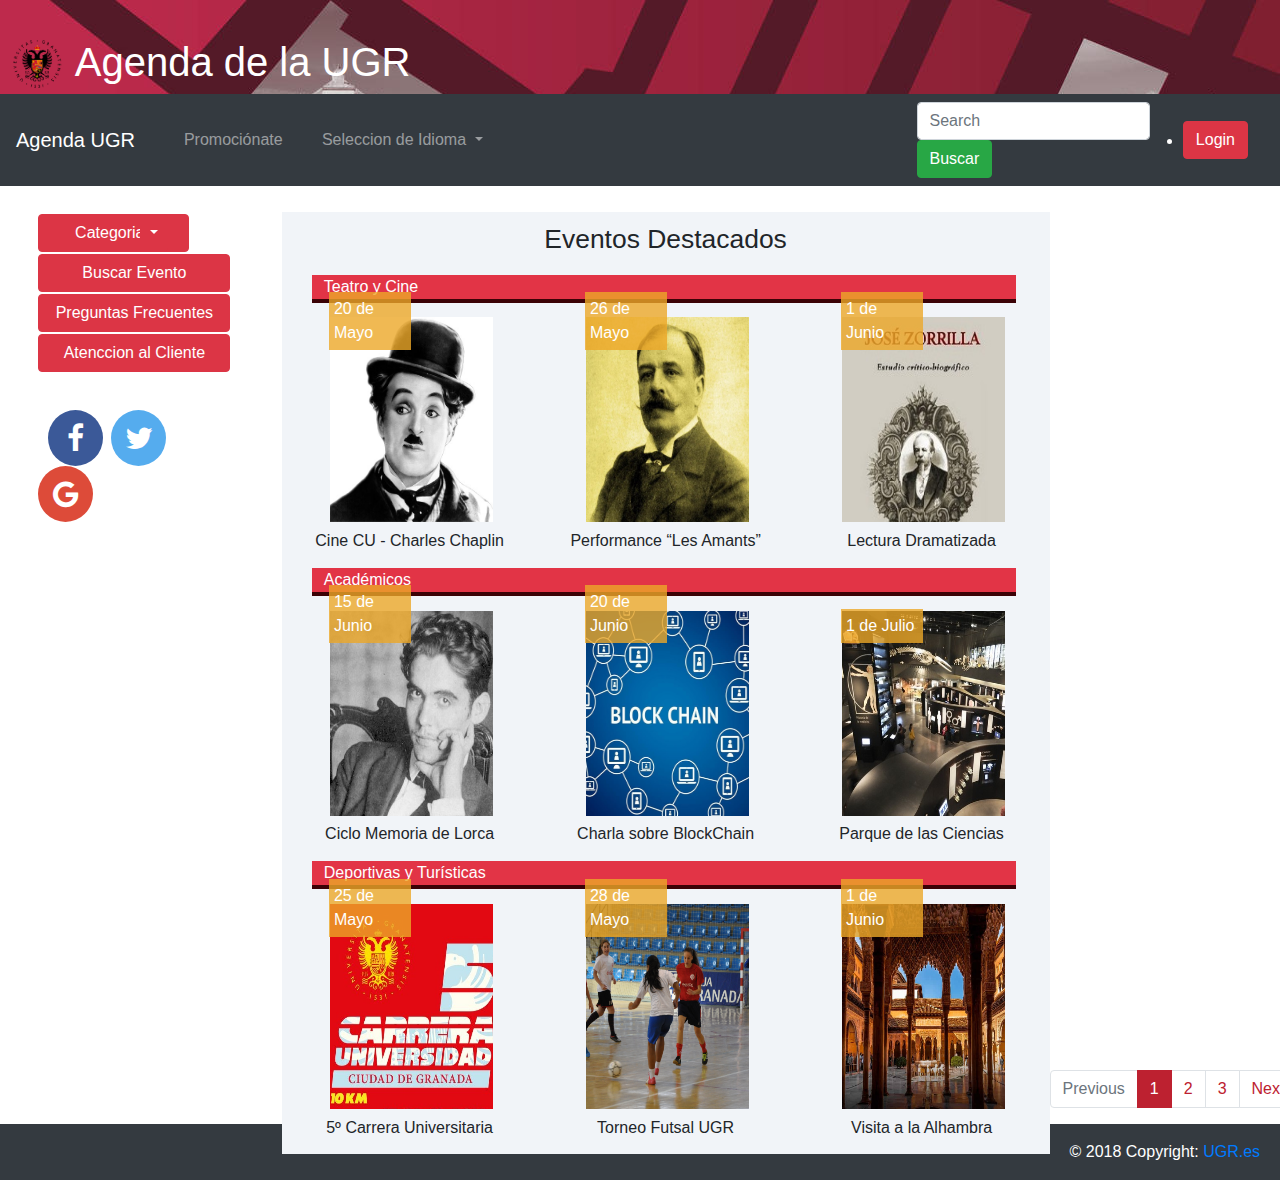
<file: Index.html>
<!doctype html>
<html lang="en">
  <head>
    <!-- Required meta tags -->
    <meta charset="utf-8">
    <meta name="viewport" content="width=device-width, initial-scale=1, shrink-to-fit=no">

	<!-- Bootstrap CSS -->
		<link rel="stylesheet" href="https://cdnjs.cloudflare.com/ajax/libs/font-awesome/4.7.0/css/font-awesome.min.css">
		<link rel="stylesheet" href="css/bootstrap.css">
			<title>AgendaUGR</title>
		</head>
		<body>

		<header>
				<link rel="shortcut icon" href="/sites/default/files/favicon.ico" type="image/vnd.microsoft.icon">
				<img id="logo" src="./img/ugr.png" class="float-left">
				<h1>Agenda de la UGR</h1>
				<nav class="navbar navbar-expand-sm bg-dark navbar-dark">
					<!-- Brand -->
					<a class="navbar-brand" href="Index.html">Agenda UGR</a>

						<!-- Links -->
						<ul class="navbar-nav boton1">
							<li class="nav-item">
								<a class="nav-link" href="Promocionate.html">Promociónate</a>
							</li>

							<!-- Dropdown -->
							<li class="nav-item dropdown boton2">
								<a class="nav-link dropdown-toggle" href="#" id="navbardrop" data-toggle="dropdown">
									Seleccion de Idioma
								</a>
								<div class="dropdown-menu">
									<a class="dropdown-item" href="#">Español</a>
									<a class="dropdown-item" href="#">English</a>
									<a class="dropdown-item" href="#">Deutch</a>
								</div>
							</li>
						</ul>
						<form class="form-inline boton3" action="/action_page.php">
							<input class="form-control mr-sm-2" type="text" placeholder="Search">
							<button class="btn btn-success" type="submit">Buscar</button>
						</form>
						<li class="nav-item boton4">
							<a class="navbar-brand" href="Login.html">
								<button type="button" class="btn btn-danger">Login</button>
							</a>
						</li>
				</nav>
		</header>

		<!--Aside Menú Lateral-->
		<div class="menucentral">
			<aside class="menulateral">
				<ul class="nav flex-column">
						<li class="nav-item elemento">
							<div class="btn-group">
									<a href="Categorias.html">
										<Button type="button" class="btn btn-danger botonmenu1">Categorias</button>
									</a>
									<button type="button" class="btn btn-danger botonmenu2 dropdown-toggle dropdown-toggle-split" data-toggle="dropdown">
									</button>
									<div class="dropdown-menu">
										<a class="dropdown-item" href="#">Teatro y Cine</a>
										<a class="dropdown-item" href="#">Conciertos</a>
										<a class="dropdown-item" href="#">Académicos</a>
										<a class="dropdown-item" href="#">Turismo</a>
										<a class="dropdown-item" href="#">Deportes</a>
									</div>
							</div>
						</li>
						<li class="nav-item elemento">
								<a href="BuscarEvento.html">
									<button type="button" class="btn btn-danger btn-block">Buscar Evento</button>
								</a>
						</li>
						<li class="nav-item elemento">
								<a href="PreguntasFrecuentes.html">
								<button type="button" class="btn btn-danger btn-block">Preguntas Frecuentes</button>
								</a>
						</li>
						<li class="nav-item elemento">
								<a href="AtencionCliente.html">
								<button type="button" class="btn btn-danger btn-block">Atenccion al Cliente</button>
								</a>
						</li>
				</ul>

        <div class="botonessociales">
						<a href="https://facebook.com/" class="fa fa-facebook"></a>
						<a href="https://twitter.com/" class="fa fa-twitter"></a>
						<a href="https://google.com/" class="fa fa-google"></a>
				</div>

			</aside>

			<!--Menu Central donde se mostrarán los eventos-->
			<div class="menueventos">
				<div id="titulo">Eventos Destacados</div>
				<div class="container-fluid grideventos">
						<div class="row filagrid">
							<div class="fecha col-sm-11" >Teatro y Cine</div>
						</div>
						<div class="row filagrid">
							<div class="col-sm-4">
								<div class="evento">
									<a href="Evento1.html">
										<img src="./img/evento1.jpg" class="imagen" alt="Imagen no disponible"></a>
										<div class="resaltado">20 de Mayo</div>
										<div class="container titulo2">Cine CU - Charles Chaplin</div>
								</div>
							</div>
							<div class="col-sm-4">
								<div class="evento">
									<img src="./img/evento2.jpg" class="imagen" alt="Imagen no disponible">
									<div class="resaltado">26 de Mayo</div>
									<div class="container titulo2">Performance “Les Amants”</div>
								</div>
							</div>
							<div class="col-sm-4">
								<div class="evento">
									<img src="./img/evento3.jpg" class="imagen" alt="Imagen no disponible">
									<div class="resaltado">1 de Junio</div>
									<div class="container titulo2">Lectura Dramatizada</div>
								</div>
							</div>
						</div>
						<div class="row filagrid">
								<div class="fecha col-sm-11" >Académicos</div>
							</div>
							<div class="row filagrid">
									<div class="col-sm-4">
										<div class="evento">
											<img src="./img/evento4.jpg" class="imagen" alt="Imagen no disponible">
											<div class="resaltado">15 de Junio</div>
											<div class="container titulo2">Ciclo Memoria de Lorca</div>
										</div>
									</div>
									<div class="col-sm-4">
										<div class="evento">
											<div>
											<img src="./img/evento5.jpg" class="imagen" alt="Imagen no disponible">
											<div class="resaltado">20 de Junio</div>
											</div>
											<div class="container titulo2">Charla sobre BlockChain</div>
										</div>
									</div>
									<div class="col-sm-4">
										<div class="evento">
											<div>
											<img src="./img/evento6.jpg" class="imagen" alt="Imagen no disponible">
											<div class="resaltado">1 de Julio</div>
											</div>
											<div class="container titulo2">Parque de las Ciencias</div>
										</div>
									</div>
								</div>
							<div class="row filagrid">
									<div class="fecha col-sm-11" >Deportivas y Turísticas</div>
							</div>
							<div class="row filagrid">
									<div class="col-sm-4">
										<div class="evento">
											<div>
											<img src="./img/evento7.jpg" class="imagen" alt="Imagen no disponible">
											<div class="resaltado">25 de Mayo</div>
											</div>
											<div class="container titulo2">5º Carrera Universitaria</div>
										</div>
									</div>
									<div class="col-sm-4">
										<div class="evento">
											<div>
											<img src="./img/evento8.jpg" class="imagen" alt="Imagen no disponible">
											<div class="resaltado">28 de Mayo</div>
											</div>
											<div class="container titulo2">Torneo Futsal UGR</div>
										</div>
									</div>
									<div class="col-sm-4">
										<div class="evento">
											<img src="./img/evento9.jpg" class="imagen" alt="Imagen no disponible">
											<div class="resaltado">1 de Junio</div>
											<div class="container titulo2">Visita a la Alhambra</div>
										</div>
									</div>
								</div>
				</div>

			</div>
		</div>
		<div class="elementosinferiores">
			<ul class="pagination">
				<li class="page-item disabled"><a class="page-link" href="#">Previous</a></li>
				<li class="page-item active"><a class="page-link" href="#">1</a></li>
				<li class="page-item"><a class="page-link" href="#">2</a></li>
				<li class="page-item"><a class="page-link" href="#">3</a></li>
				<li class="page-item"><a class="page-link" href="#">Next</a></li>
			</ul>
		</div>

		<footer>
			<div class="footer-copyright text-center py-3">© 2018 Copyright:
				<a href="https://www.ugr.es"> UGR.es</a>
			</div>
		</footer>

    <!-- Optional JavaScript -->
    <!-- jQuery first, then Popper.js, then Bootstrap JS -->
    <script src="https://code.jquery.com/jquery-3.3.1.slim.min.js" integrity="sha384-q8i/X+965DzO0rT7abK41JStQIAqVgRVzpbzo5smXKp4YfRvH+8abtTE1Pi6jizo" crossorigin="anonymous"></script>
    <script src="https://cdnjs.cloudflare.com/ajax/libs/popper.js/1.14.7/umd/popper.min.js" integrity="sha384-UO2eT0CpHqdSJQ6hJty5KVphtPhzWj9WO1clHTMGa3JDZwrnQq4sF86dIHNDz0W1" crossorigin="anonymous"></script>
    <script src="https://stackpath.bootstrapcdn.com/bootstrap/4.3.1/js/bootstrap.min.js" integrity="sha384-JjSmVgyd0p3pXB1rRibZUAYoIIy6OrQ6VrjIEaFf/nJGzIxFDsf4x0xIM+B07jRM" crossorigin="anonymous"></script>
  </body>
</html>
</file>
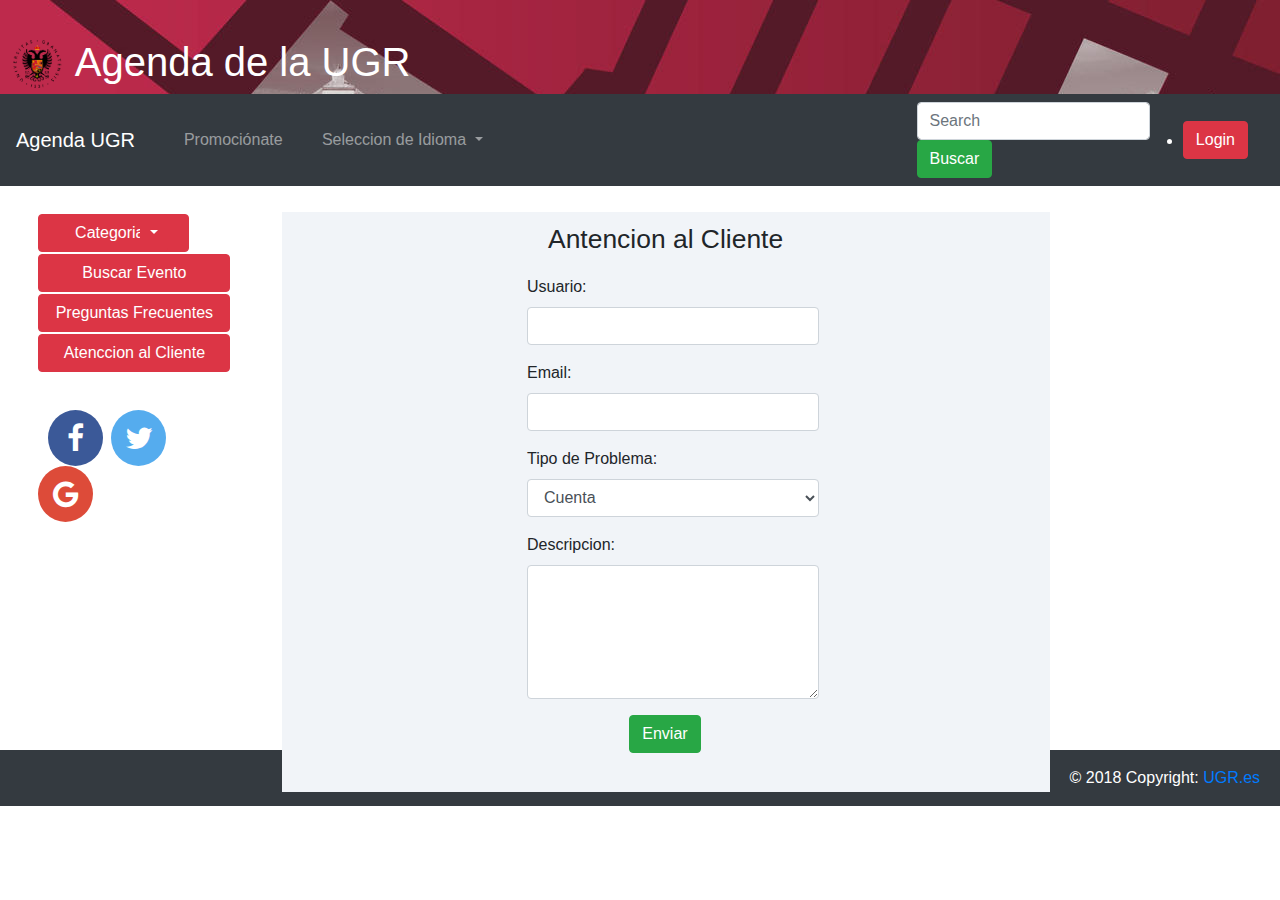
<file: AtencionCliente.html>
<!doctype html>
<html lang="en">
  <head>
    <!-- Required meta tags -->
    <meta charset="utf-8">
    <meta name="viewport" content="width=device-width, initial-scale=1, shrink-to-fit=no">

	<!-- Bootstrap CSS -->
		<link rel="stylesheet" href="https://cdnjs.cloudflare.com/ajax/libs/font-awesome/4.7.0/css/font-awesome.min.css">
		<link rel="stylesheet" href="css/bootstrap.css">
			<title>AgendaUGR</title>
		</head>
		<body>

		<header>
				<link rel="shortcut icon" href="/sites/default/files/favicon.ico" type="image/vnd.microsoft.icon">
				<img id="logo" src="./img/ugr.png" class="float-left">
				<h1>Agenda de la UGR</h1>
				<nav class="navbar navbar-expand-sm bg-dark navbar-dark">
					<!-- Brand -->
					<a class="navbar-brand" href="Index.html">Agenda UGR</a>

						<!-- Links -->
						<ul class="navbar-nav boton1">
							<li class="nav-item">
								<a class="nav-link" href="Promocionate.html">Promociónate</a>
							</li>

							<!-- Dropdown -->
							<li class="nav-item dropdown boton2">
								<a class="nav-link dropdown-toggle" href="#" id="navbardrop" data-toggle="dropdown">
									Seleccion de Idioma
								</a>
								<div class="dropdown-menu">
									<a class="dropdown-item" href="#">Español</a>
									<a class="dropdown-item" href="#">English</a>
									<a class="dropdown-item" href="#">Deutch</a>
								</div>
							</li>
						</ul>
						<form class="form-inline boton3" action="/action_page.php">
							<input class="form-control mr-sm-2" type="text" placeholder="Search">
							<button class="btn btn-success" type="submit">Buscar</button>
						</form>
						<li class="nav-item boton4">
							<a class="navbar-brand" href="Login.html">
								<button type="button" class="btn btn-danger">Login</button>
							</a>
						</li>
				</nav>
		</header>

		<!--Aside Menú Lateral-->
		<div class="menucentral">
			<aside class="menulateral">
				<ul class="nav flex-column">
						<li class="nav-item elemento">
							<div class="btn-group">
								<a href="Categorias.html">
									<Button type="button" class="btn btn-danger botonmenu1">Categorias</button>
								</a>
								<button type="button" class="btn btn-danger botonmenu2 dropdown-toggle dropdown-toggle-split" data-toggle="dropdown">
								</button>
								<div class="dropdown-menu">
									<a class="dropdown-item" href="#">Teatro y Cine</a>
									<a class="dropdown-item" href="#">Conciertos</a>
									<a class="dropdown-item" href="#">Académicos</a>
									<a class="dropdown-item" href="#">Turismo</a>
									<a class="dropdown-item" href="#">Deportes</a>
								</div>
							</div>
						</li>
						<li class="nav-item elemento">
								<a href="BuscarEvento.html">
										<button type="button" class="btn btn-danger btn-block">Buscar Evento</button>
								</a>
						</li>
						<li class="nav-item elemento">
								<a href="PreguntasFrecuentes.html">
								<button type="button" class="btn btn-danger btn-block">Preguntas Frecuentes</button>
								</a>
						</li>
						<li class="nav-item elemento">
								<a href="AtencionCliente.html">
								<button type="button" class="btn btn-danger btn-block">Atenccion al Cliente</button>
								</a>
						</li>
				</ul>

				<div class="botonessociales">
						<a href="https://facebook.com/" class="fa fa-facebook"></a>
						<a href="https://twitter.com/" class="fa fa-twitter"></a>
						<a href="https://google.com/" class="fa fa-google"></a>
				</div>

			</aside>

			<!--Menu Central donde se mostrarán los eventos-->
			<div class="menueventos">
				<div id="titulo">Antencion al Cliente</div>
				<div class="row buscarevento">
						<div class="col-sm-7">
								<div class="form-group">
										<label for="usr">Usuario:</label>
										<input type="text" class="form-control" id="usr">
								</div>
								<div class="form-group">
										<label for="usr">Email:</label>
										<input type="text" class="form-control" id="usr">
								</div>
								<div class="form-group">
										<label for="sel1">Tipo de Problema:</label>
										<select class="form-control" id="sel1">
												<option>Cuenta</option>
												<option>Reserva Eventos</option>
												<option>Consulta</option>
												<option>Otro</option>
										</select>
								</div>
								<div class="form-group">
										<label for="comment">Descripcion:</label>
										<textarea class="form-control" rows="5" id="comment"></textarea>
									</div>
								<div class="form-group buscar">
										<button type="button" class="btn btn-success">Enviar</button>
								</div>
						</div>
					</div>
			</div>
		</div>

		<footer class="footer2">
			<div class="footer-copyright text-center py-3">© 2018 Copyright:
				<a href="https://www.ugr.es"> UGR.es</a>
			</div>
		</footer>

    <!-- Optional JavaScript -->
    <!-- jQuery first, then Popper.js, then Bootstrap JS -->
    <script src="https://code.jquery.com/jquery-3.3.1.slim.min.js" integrity="sha384-q8i/X+965DzO0rT7abK41JStQIAqVgRVzpbzo5smXKp4YfRvH+8abtTE1Pi6jizo" crossorigin="anonymous"></script>
    <script src="https://cdnjs.cloudflare.com/ajax/libs/popper.js/1.14.7/umd/popper.min.js" integrity="sha384-UO2eT0CpHqdSJQ6hJty5KVphtPhzWj9WO1clHTMGa3JDZwrnQq4sF86dIHNDz0W1" crossorigin="anonymous"></script>
    <script src="https://stackpath.bootstrapcdn.com/bootstrap/4.3.1/js/bootstrap.min.js" integrity="sha384-JjSmVgyd0p3pXB1rRibZUAYoIIy6OrQ6VrjIEaFf/nJGzIxFDsf4x0xIM+B07jRM" crossorigin="anonymous"></script>
  </body>
</html>
</file>
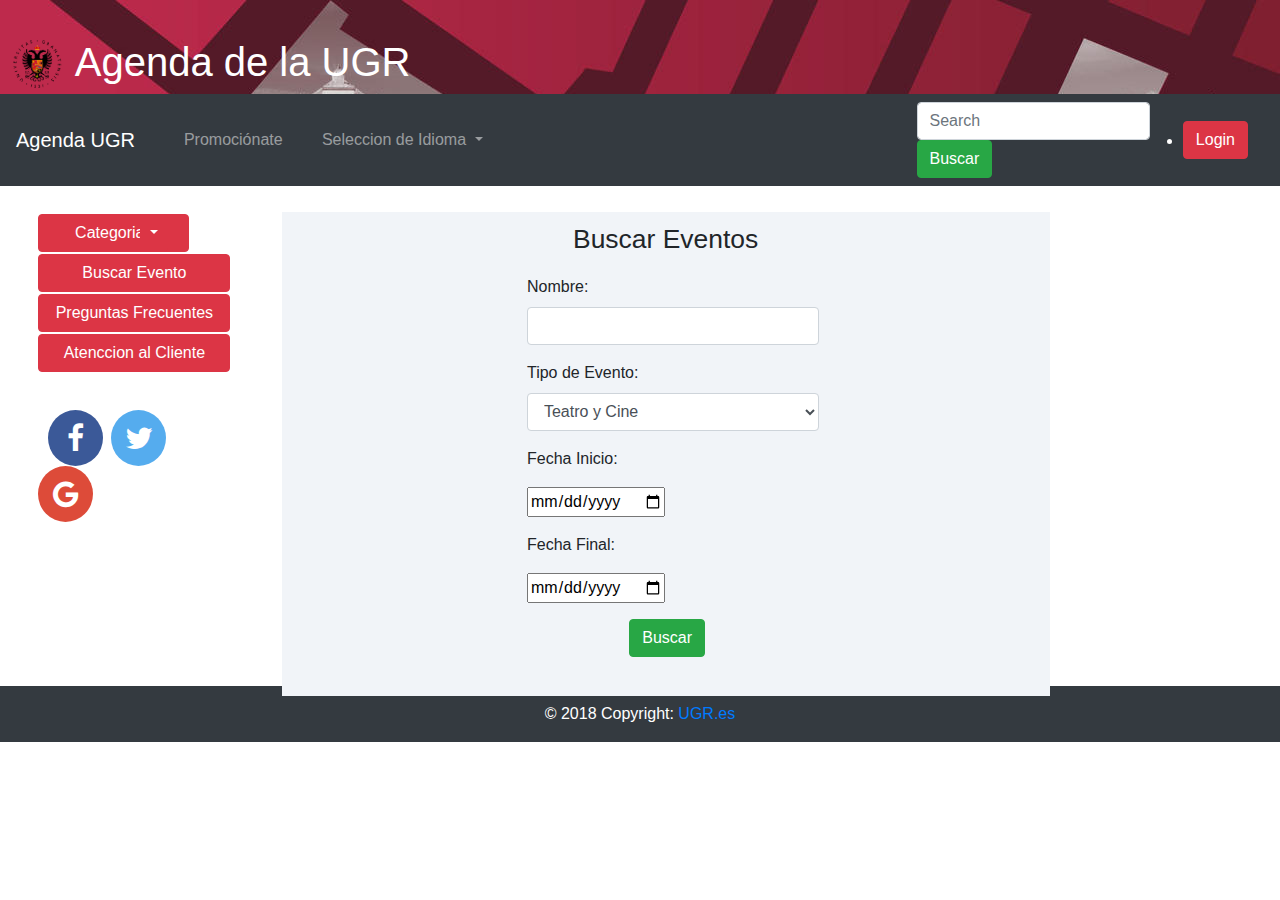
<file: BuscarEvento.html>
<!doctype html>
<html lang="en">
  <head>
    <!-- Required meta tags -->
    <meta charset="utf-8">
    <meta name="viewport" content="width=device-width, initial-scale=1, shrink-to-fit=no">

	<!-- Bootstrap CSS -->
		<link rel="stylesheet" href="https://cdnjs.cloudflare.com/ajax/libs/font-awesome/4.7.0/css/font-awesome.min.css">
		<link rel="stylesheet" href="css/bootstrap.css">
			<title>AgendaUGR</title>
		</head>
		<body>

		<header>
				<link rel="shortcut icon" href="/sites/default/files/favicon.ico" type="image/vnd.microsoft.icon">
				<img id="logo" src="./img/ugr.png" class="float-left">
				<h1>Agenda de la UGR</h1>
				<nav class="navbar navbar-expand-sm bg-dark navbar-dark">
					<!-- Brand -->
					<a class="navbar-brand" href="Index.html">Agenda UGR</a>

						<!-- Links -->
						<ul class="navbar-nav boton1">
							<li class="nav-item">
								<a class="nav-link" href="Promocionate.html">Promociónate</a>
							</li>

							<!-- Dropdown -->
							<li class="nav-item dropdown boton2">
								<a class="nav-link dropdown-toggle" href="#" id="navbardrop" data-toggle="dropdown">
									Seleccion de Idioma
								</a>
								<div class="dropdown-menu">
									<a class="dropdown-item" href="#">Español</a>
									<a class="dropdown-item" href="#">English</a>
									<a class="dropdown-item" href="#">Deutch</a>
								</div>
							</li>
						</ul>
						<form class="form-inline boton3" action="/action_page.php">
							<input class="form-control mr-sm-2" type="text" placeholder="Search">
							<button class="btn btn-success" type="submit">Buscar</button>
						</form>
						<li class="nav-item boton4">
							<a class="navbar-brand" href="Login.html">
								<button type="button" class="btn btn-danger">Login</button>
							</a>
						</li>
				</nav>
		</header>

		<!--Aside Menú Lateral-->
		<div class="menucentral">
			<aside class="menulateral">
				<ul class="nav flex-column">
						<li class="nav-item elemento">
							<div class="btn-group">
								<a href="Categorias.html">
									<Button type="button" class="btn btn-danger botonmenu1">Categorias</button>
								</a>
								<button type="button" class="btn btn-danger botonmenu2 dropdown-toggle dropdown-toggle-split" data-toggle="dropdown">
								</button>
								<div class="dropdown-menu">
									<a class="dropdown-item" href="#">Teatro y Cine</a>
									<a class="dropdown-item" href="#">Conciertos</a>
									<a class="dropdown-item" href="#">Académicos</a>
									<a class="dropdown-item" href="#">Turismo</a>
									<a class="dropdown-item" href="#">Deportes</a>
								</div>
							</div>
						</li>
						<li class="nav-item elemento">
								<a href="BuscarEvento.html">
										<button type="button" class="btn btn-danger btn-block">Buscar Evento</button>
								</a>
						</li>
						<li class="nav-item elemento">
								<a href="PreguntasFrecuentes.html">
								<button type="button" class="btn btn-danger btn-block">Preguntas Frecuentes</button>
								</a>
						</li>
						<li class="nav-item elemento">
								<a href="AtencionCliente.html">
								<button type="button" class="btn btn-danger btn-block">Atenccion al Cliente</button>
								</a>
						</li>
				</ul>

        <div class="botonessociales">
						<a href="https://facebook.com/" class="fa fa-facebook"></a>
						<a href="https://twitter.com/" class="fa fa-twitter"></a>
						<a href="https://google.com/" class="fa fa-google"></a>
				</div>

			</aside>

			<!--Menu Central donde se mostrarán los eventos-->
			<div class="menueventos">
				<div id="titulo">Buscar Eventos</div>
				<div class="row buscarevento">
						<div class="col-sm-7">
								<div class="form-group">
										<label for="usr">Nombre:</label>
										<input type="text" class="form-control" id="usr">
								</div>
								<div class="form-group">
										<label for="sel1">Tipo de Evento:</label>
										<select class="form-control" id="sel1">
											<option>Teatro y Cine</option>
											<option>Conciertos</option>
											<option>Academicos</option>
											<option>Turísticos</option>
											<option>Deportivos</option>
										</select>
								</div>
								<div class="form-group">
										<p>Fecha Inicio:</p>
										<input id="date" type="date">
								</div>
								<div class="form-group">
										<p>Fecha Final:</p>
										<input id="date" type="date">
								</div>
								<div class="form-group buscar">
										<button type="button" class="btn btn-success">Buscar</button>
								</div>
						</div>
					</div>
			</div>
		</div>

		<footer class="footer3">
			<div class="footer-copyright text-center py-3">© 2018 Copyright:
				<a href="https://www.ugr.es"> UGR.es</a>
			</div>
		</footer>

    <!-- Optional JavaScript -->
    <!-- jQuery first, then Popper.js, then Bootstrap JS -->
    <script src="https://code.jquery.com/jquery-3.3.1.slim.min.js" integrity="sha384-q8i/X+965DzO0rT7abK41JStQIAqVgRVzpbzo5smXKp4YfRvH+8abtTE1Pi6jizo" crossorigin="anonymous"></script>
    <script src="https://cdnjs.cloudflare.com/ajax/libs/popper.js/1.14.7/umd/popper.min.js" integrity="sha384-UO2eT0CpHqdSJQ6hJty5KVphtPhzWj9WO1clHTMGa3JDZwrnQq4sF86dIHNDz0W1" crossorigin="anonymous"></script>
    <script src="https://stackpath.bootstrapcdn.com/bootstrap/4.3.1/js/bootstrap.min.js" integrity="sha384-JjSmVgyd0p3pXB1rRibZUAYoIIy6OrQ6VrjIEaFf/nJGzIxFDsf4x0xIM+B07jRM" crossorigin="anonymous"></script>
  </body>
</html>
</file>
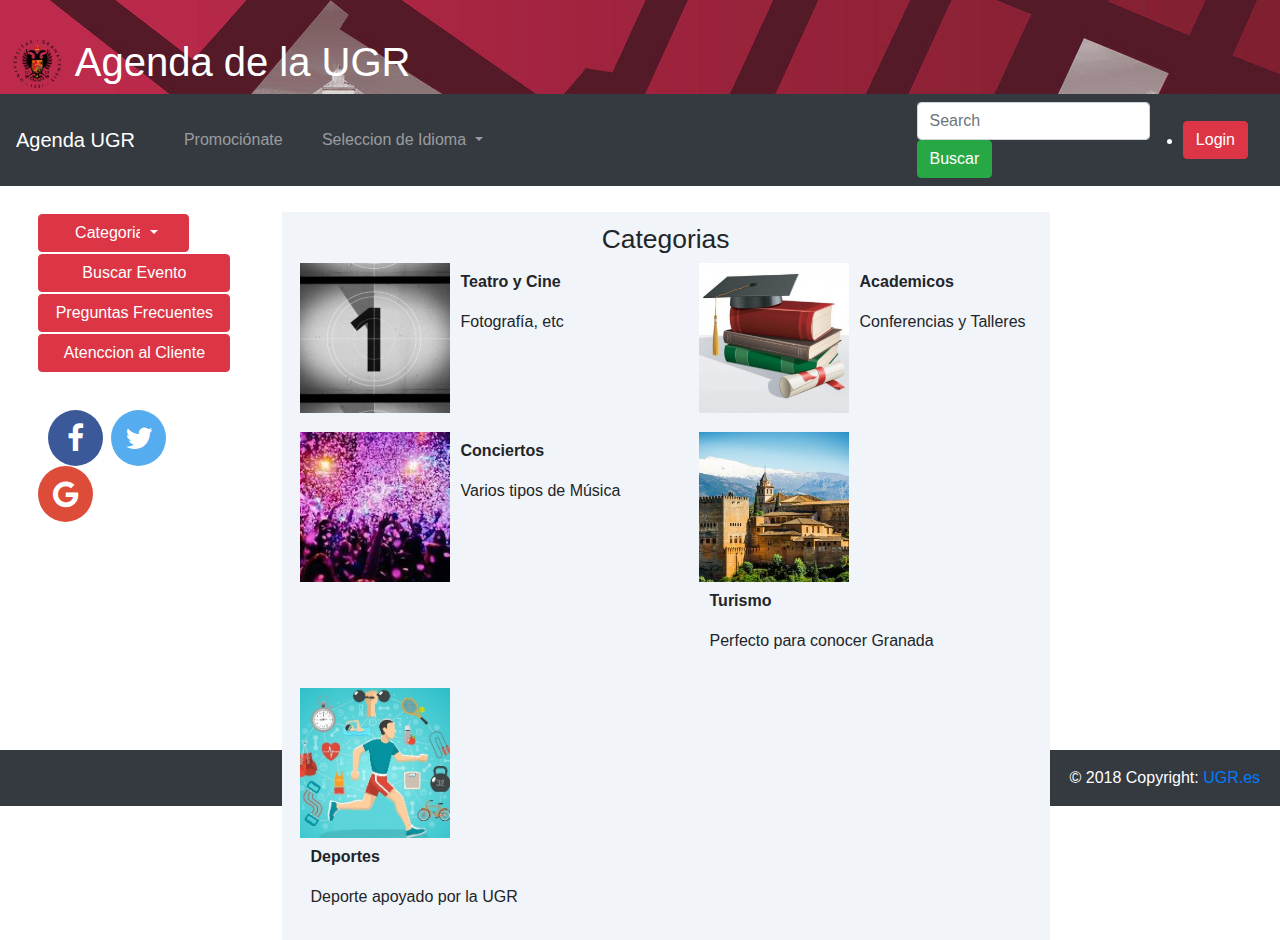
<file: Categorias.html>
<!doctype html>
<html lang="en">
  <head>
    <!-- Required meta tags -->
    <meta charset="utf-8">
    <meta name="viewport" content="width=device-width, initial-scale=1, shrink-to-fit=no">

	<!-- Bootstrap CSS -->
		<link rel="stylesheet" href="https://cdnjs.cloudflare.com/ajax/libs/font-awesome/4.7.0/css/font-awesome.min.css">
		<link rel="stylesheet" href="css/bootstrap.css">
			<title>AgendaUGR</title>
		</head>
		<body>

		<header>
				<link rel="shortcut icon" href="/sites/default/files/favicon.ico" type="image/vnd.microsoft.icon">
				<img id="logo" src="./img/ugr.png" class="float-left">
				<h1>Agenda de la UGR</h1>
				<nav class="navbar navbar-expand-sm bg-dark navbar-dark">
					<!-- Brand -->
					<a class="navbar-brand" href="Index.html">Agenda UGR</a>

						<!-- Links -->
						<ul class="navbar-nav boton1">
							<li class="nav-item">
								<a class="nav-link" href="Promocionate.html">Promociónate</a>
							</li>

							<!-- Dropdown -->
							<li class="nav-item dropdown boton2">
								<a class="nav-link dropdown-toggle" href="#" id="navbardrop" data-toggle="dropdown">
									Seleccion de Idioma
								</a>
								<div class="dropdown-menu">
									<a class="dropdown-item" href="#">Español</a>
									<a class="dropdown-item" href="#">English</a>
									<a class="dropdown-item" href="#">Deutch</a>
								</div>
							</li>
						</ul>
						<form class="form-inline boton3" action="/action_page.php">
							<input class="form-control mr-sm-2" type="text" placeholder="Search">
							<button class="btn btn-success" type="submit">Buscar</button>
						</form>
						<li class="nav-item boton4">
							<a class="navbar-brand" href="Login.html">
								<button type="button" class="btn btn-danger">Login</button>
							</a>
						</li>
				</nav>
		</header>

		<!--Aside Menú Lateral-->
		<div class="menucentral">
			<aside class="menulateral">
				<ul class="nav flex-column">
						<li class="nav-item elemento">
							<div class="btn-group">
								<a href="Categorias.html">
									<Button type="button" class="btn btn-danger botonmenu1">Categorias</button>
								</a>
								<button type="button" class="btn btn-danger botonmenu2 dropdown-toggle dropdown-toggle-split" data-toggle="dropdown">
								</button>
								<div class="dropdown-menu">
									<a class="dropdown-item" href="#">Teatro y Cine</a>
									<a class="dropdown-item" href="#">Conciertos</a>
									<a class="dropdown-item" href="#">Académicos</a>
									<a class="dropdown-item" href="#">Turismo</a>
									<a class="dropdown-item" href="#">Deportes</a>
								</div>
							</div>
						</li>
						<li class="nav-item elemento">
								<a href="BuscarEvento.html">
										<button type="button" class="btn btn-danger btn-block">Buscar Evento</button>
								</a>
						</li>
						<li class="nav-item elemento">
								<a href="PreguntasFrecuentes.html">
								<button type="button" class="btn btn-danger btn-block">Preguntas Frecuentes</button>
								</a>
						</li>
						<li class="nav-item elemento">
								<a href="AtencionCliente.html">
								<button type="button" class="btn btn-danger btn-block">Atenccion al Cliente</button>
								</a>
						</li>
				</ul>

        <div class="botonessociales">
						<a href="https://facebook.com/" class="fa fa-facebook"></a>
						<a href="https://twitter.com/" class="fa fa-twitter"></a>
						<a href="https://google.com/" class="fa fa-google"></a>
				</div>

			</aside>

			<!--Menu Central donde se mostrarán los eventos-->
			<div class="menueventos">
				<div id="titulo">Categorias</div>
				<div class="row categorias">
					<div class="col-sm-6">
						<div class="categoria">
							<img src="./img/cine.jpg" class="imagencategoria" atl="Imagen no encontrada.">
							<div class="titulocategoria">
									<p><b>Teatro y Cine</b></p>
									<p>Fotografía, etc</p>
							</div>
						</div>
					</div>
					<div class="col-sm-6">
						<div class="categoria">
							<img src="./img/academico.jpg" class="imagencategoria" atl="Imagen no encontrada.">
							<div class="titulocategoria">
									<p><b>Academicos</b></p>
									<p>Conferencias y Talleres</p>
							</div>
						</div>
					</div>
				</div>
				<div class="row categorias">
					<div class="col-sm-6">
						<div class="categoria">
							<img src="./img/concierto.jpg" class="imagencategoria" atl="Imagen no encontrada.">
							<div class="titulocategoria">
									<p><b>Conciertos</b></p>
									<p>Varios tipos de Música</p>
							</div>
						</div>
					</div>
					<div class="col-sm-6">
						<div class="categoria">
							<img src="./img/turismo.jpg" class="imagencategoria" atl="Imagen no encontrada.">
							<div class="titulocategoria">
									<p><b>Turismo</b></p>
									<p>Perfecto para conocer Granada</p>
							</div>
						</div>
					</div>
				</div>
				<div class="row categorias">
					<div class="col-sm-6">
						<div class="categoria">
							<img src="./img/deporte.jpg" class="imagencategoria" atl="Imagen no encontrada.">
							<div class="titulocategoria">
									<p><b>Deportes</b></p>
									<p>Deporte apoyado por la UGR</p>
							</div>
						</div>
					</div>
				</div>
			</div>
		</div>

		<footer class="footer2">
			<div class="footer-copyright text-center py-3">© 2018 Copyright:
				<a href="https://www.ugr.es"> UGR.es</a>
			</div>
		</footer>

    <!-- Optional JavaScript -->
    <!-- jQuery first, then Popper.js, then Bootstrap JS -->
    <script src="https://code.jquery.com/jquery-3.3.1.slim.min.js" integrity="sha384-q8i/X+965DzO0rT7abK41JStQIAqVgRVzpbzo5smXKp4YfRvH+8abtTE1Pi6jizo" crossorigin="anonymous"></script>
    <script src="https://cdnjs.cloudflare.com/ajax/libs/popper.js/1.14.7/umd/popper.min.js" integrity="sha384-UO2eT0CpHqdSJQ6hJty5KVphtPhzWj9WO1clHTMGa3JDZwrnQq4sF86dIHNDz0W1" crossorigin="anonymous"></script>
    <script src="https://stackpath.bootstrapcdn.com/bootstrap/4.3.1/js/bootstrap.min.js" integrity="sha384-JjSmVgyd0p3pXB1rRibZUAYoIIy6OrQ6VrjIEaFf/nJGzIxFDsf4x0xIM+B07jRM" crossorigin="anonymous"></script>
  </body>
</html>
</file>
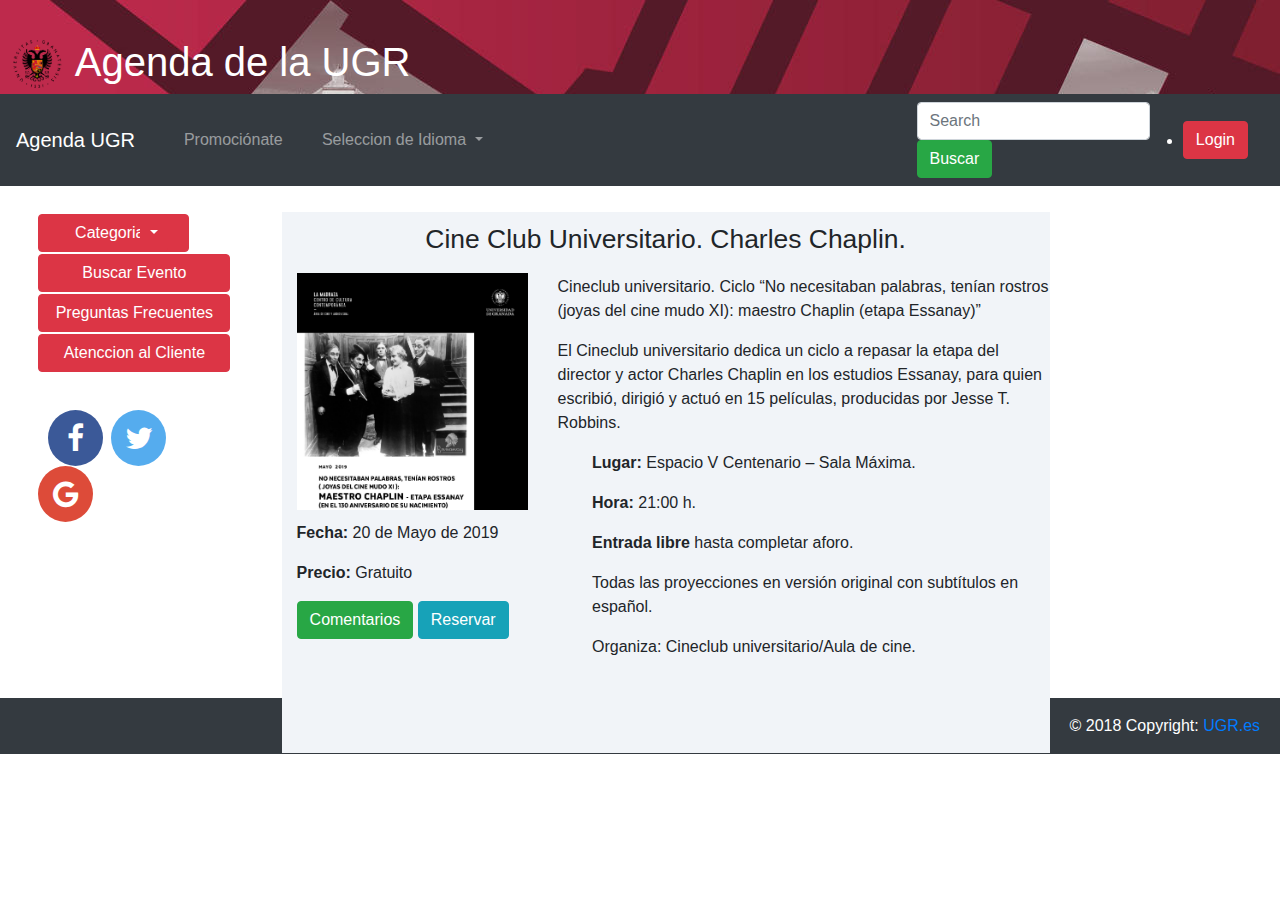
<file: Evento1.html>
<!doctype html>
<html lang="en">
  <head>
    <!-- Required meta tags -->
    <meta charset="utf-8">
    <meta name="viewport" content="width=device-width, initial-scale=1, shrink-to-fit=no">

	<!-- Bootstrap CSS -->
		<link rel="stylesheet" href="https://cdnjs.cloudflare.com/ajax/libs/font-awesome/4.7.0/css/font-awesome.min.css">
		<link rel="stylesheet" href="css/bootstrap.css">
			<title>AgendaUGR</title>
		</head>
		<body>

		<header>
				<link rel="shortcut icon" href="/sites/default/files/favicon.ico" type="image/vnd.microsoft.icon">
				<img id="logo" src="./img/ugr.png" class="float-left">
				<h1>Agenda de la UGR</h1>
				<nav class="navbar navbar-expand-sm bg-dark navbar-dark">
					<!-- Brand -->
					<a class="navbar-brand" href="Index.html">Agenda UGR</a>

						<!-- Links -->
						<ul class="navbar-nav boton1">
							<li class="nav-item">
								<a class="nav-link" href="Promocionate.html">Promociónate</a>
							</li>

							<!-- Dropdown -->
							<li class="nav-item dropdown boton2">
								<a class="nav-link dropdown-toggle" href="#" id="navbardrop" data-toggle="dropdown">
									Seleccion de Idioma
								</a>
								<div class="dropdown-menu">
									<a class="dropdown-item" href="#">Español</a>
									<a class="dropdown-item" href="#">English</a>
									<a class="dropdown-item" href="#">Deutch</a>
								</div>
							</li>
						</ul>
						<form class="form-inline boton3" action="/action_page.php">
							<input class="form-control mr-sm-2" type="text" placeholder="Search">
							<button class="btn btn-success" type="submit">Buscar</button>
						</form>
						<li class="nav-item boton4">
							<a class="navbar-brand" href="Login.html">
								<button type="button" class="btn btn-danger">Login</button>
							</a>
						</li>
				</nav>
		</header>

		<!--Aside Menú Lateral-->
		<div class="menucentral">
			<aside class="menulateral">
				<ul class="nav flex-column">
						<li class="nav-item elemento">
							<div class="btn-group">
								<a href="Categorias.html">
									<Button type="button" class="btn btn-danger botonmenu1">Categorias</button>
								</a>
								<button type="button" class="btn btn-danger botonmenu2 dropdown-toggle dropdown-toggle-split" data-toggle="dropdown">
								</button>
								<div class="dropdown-menu">
									<a class="dropdown-item" href="#">Teatro y Cine</a>
									<a class="dropdown-item" href="#">Conciertos</a>
									<a class="dropdown-item" href="#">Académicos</a>
									<a class="dropdown-item" href="#">Turismo</a>
									<a class="dropdown-item" href="#">Deportes</a>
								</div>
							</div>
						</li>
						<li class="nav-item elemento">
								<a href="BuscarEvento.html">
										<button type="button" class="btn btn-danger btn-block">Buscar Evento</button>
								</a>
						</li>
						<li class="nav-item elemento">
								<a href="PreguntasFrecuentes.html">
								<button type="button" class="btn btn-danger btn-block">Preguntas Frecuentes</button>
								</a>
						</li>
						<li class="nav-item elemento">
								<a href="AtencionCliente.html">
								<button type="button" class="btn btn-danger btn-block">Atenccion al Cliente</button>
								</a>
						</li>
				</ul>

        <div class="botonessociales">
						<a href="https://facebook.com/" class="fa fa-facebook"></a>
						<a href="https://twitter.com/" class="fa fa-twitter"></a>
						<a href="https://google.com/" class="fa fa-google"></a>
				</div>

			</aside>

			<!--Menu Central donde se mostrarán los eventos-->
			<div class="menueventos">
				<div id="titulo">Cine Club Universitario. Charles Chaplin.</div>
				<div class="infoevento row">
					<div class="col-sm-4">
										<img src="./img/evento1-1.jpg" class="imagenevento" atl="Imagen no encontrada.">
										<p><b>Fecha:</b> 20 de Mayo de 2019</p>
										<p><b>Precio:</b> Gratuito</p>
										<button type="button" class="btn btn-success">Comentarios</button>
										<button type="button" class="btn btn-info">Reservar</button>
					</div>
					<div class="col-sm-8 drchevento">
								<p>Cineclub universitario. Ciclo “No necesitaban palabras, tenían rostros (joyas del cine mudo XI): maestro Chaplin (etapa Essanay)”</p>
								<p class="texto">El Cineclub universitario dedica un ciclo a repasar la etapa del director y actor Charles Chaplin en los estudios Essanay, para quien escribió, dirigió y actuó en 15 películas, producidas por Jesse T. Robbins.
										<p class="tabulacion"><b>Lugar:</b> Espacio V Centenario – Sala Máxima.</p>
										<p class="tabulacion"><b>Hora:</b> 21:00 h.</p>
										<p class="tabulacion"><b>Entrada libre</b> hasta completar aforo.</p>
										<p class="tabulacion">Todas las proyecciones en versión original con subtítulos en español.</p>
										<p class="tabulacion">Organiza: Cineclub universitario/Aula de cine.</p>
								</p>
					</div>
				</div>
			</div>
		</div>

		<footer class="footer">
			<div class="footer-copyright text-center py-3">© 2018 Copyright:
				<a href="https://www.ugr.es"> UGR.es</a>
			</div>
		</footer>

    <!-- Optional JavaScript -->
    <!-- jQuery first, then Popper.js, then Bootstrap JS -->
    <script src="https://code.jquery.com/jquery-3.3.1.slim.min.js" integrity="sha384-q8i/X+965DzO0rT7abK41JStQIAqVgRVzpbzo5smXKp4YfRvH+8abtTE1Pi6jizo" crossorigin="anonymous"></script>
    <script src="https://cdnjs.cloudflare.com/ajax/libs/popper.js/1.14.7/umd/popper.min.js" integrity="sha384-UO2eT0CpHqdSJQ6hJty5KVphtPhzWj9WO1clHTMGa3JDZwrnQq4sF86dIHNDz0W1" crossorigin="anonymous"></script>
    <script src="https://stackpath.bootstrapcdn.com/bootstrap/4.3.1/js/bootstrap.min.js" integrity="sha384-JjSmVgyd0p3pXB1rRibZUAYoIIy6OrQ6VrjIEaFf/nJGzIxFDsf4x0xIM+B07jRM" crossorigin="anonymous"></script>
  </body>
</html>
</file>
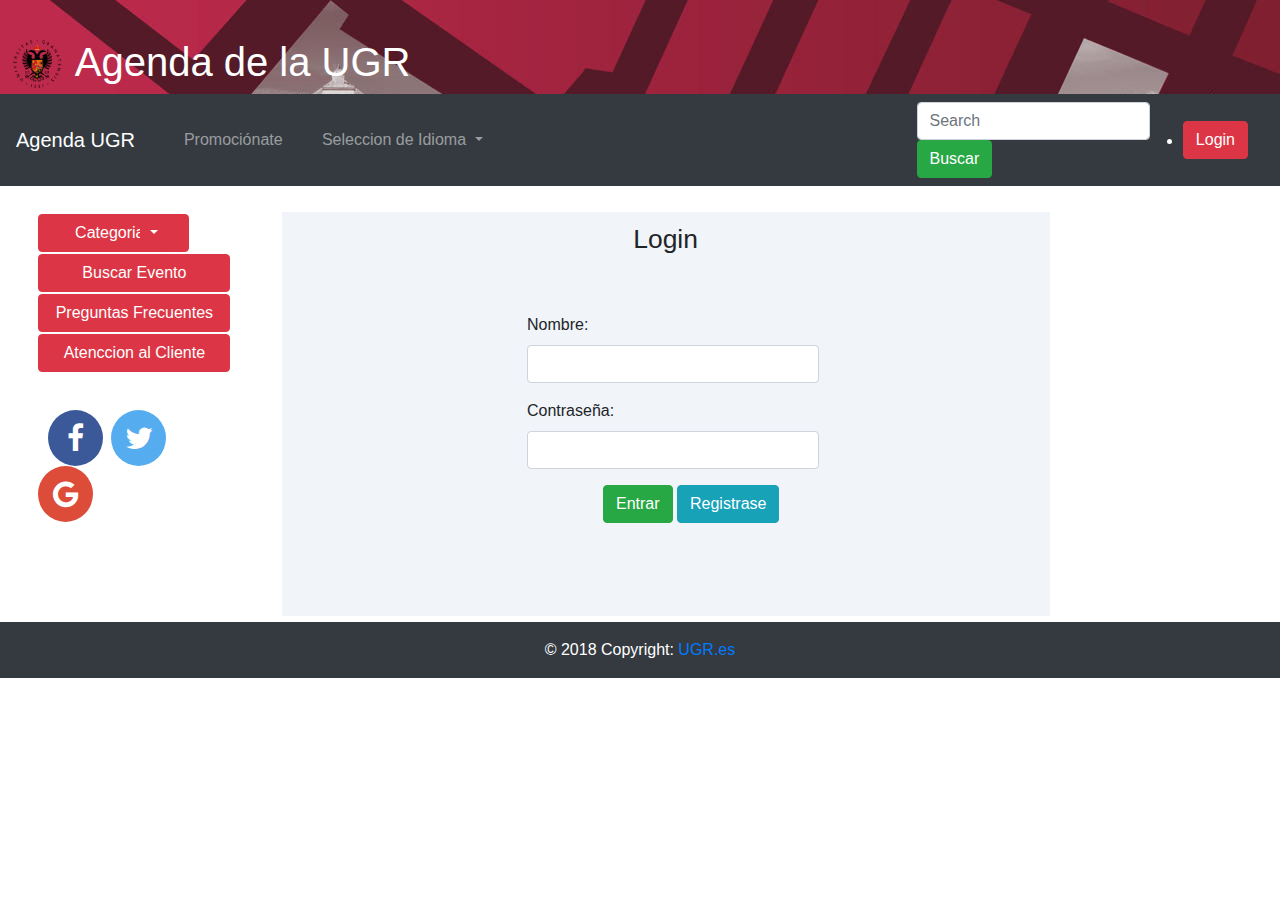
<file: Login.html>
<!doctype html>
<html lang="en">
  <head>
    <!-- Required meta tags -->
    <meta charset="utf-8">
    <meta name="viewport" content="width=device-width, initial-scale=1, shrink-to-fit=no">

	<!-- Bootstrap CSS -->
		<link rel="stylesheet" href="https://cdnjs.cloudflare.com/ajax/libs/font-awesome/4.7.0/css/font-awesome.min.css">
		<link rel="stylesheet" href="css/bootstrap.css">
			<title>AgendaUGR</title>
		</head>
		<body>

		<header>
				<link rel="shortcut icon" href="/sites/default/files/favicon.ico" type="image/vnd.microsoft.icon">
				<img id="logo" src="./img/ugr.png" class="float-left">
				<h1>Agenda de la UGR</h1>
				<nav class="navbar navbar-expand-sm bg-dark navbar-dark">
					<!-- Brand -->
					<a class="navbar-brand" href="Index.html">Agenda UGR</a>

						<!-- Links -->
						<ul class="navbar-nav boton1">
							<li class="nav-item">
								<a class="nav-link" href="Promocionate.html">Promociónate</a>
							</li>

							<!-- Dropdown -->
							<li class="nav-item dropdown boton2">
								<a class="nav-link dropdown-toggle" href="#" id="navbardrop" data-toggle="dropdown">
									Seleccion de Idioma
								</a>
								<div class="dropdown-menu">
									<a class="dropdown-item" href="#">Español</a>
									<a class="dropdown-item" href="#">English</a>
									<a class="dropdown-item" href="#">Deutch</a>
								</div>
							</li>
						</ul>
						<form class="form-inline boton3" action="/action_page.php">
							<input class="form-control mr-sm-2" type="text" placeholder="Search">
							<button class="btn btn-success" type="submit">Buscar</button>
						</form>
						<li class="nav-item boton4">
							<a class="navbar-brand" href="Login.html">
								<button type="button" class="btn btn-danger">Login</button>
							</a>
						</li>
				</nav>
		</header>

		<!--Aside Menú Lateral-->
		<div class="menucentral">
			<aside class="menulateral">
				<ul class="nav flex-column">
						<li class="nav-item elemento">
							<div class="btn-group">
								<a href="Categorias.html">
									<Button type="button" class="btn btn-danger botonmenu1">Categorias</button>
								</a>
								<button type="button" class="btn btn-danger botonmenu2 dropdown-toggle dropdown-toggle-split" data-toggle="dropdown">
								</button>
								<div class="dropdown-menu">
									<a class="dropdown-item" href="#">Teatro y Cine</a>
									<a class="dropdown-item" href="#">Conciertos</a>
									<a class="dropdown-item" href="#">Académicos</a>
									<a class="dropdown-item" href="#">Turismo</a>
									<a class="dropdown-item" href="#">Deportes</a>
								</div>
							</div>
						</li>
						<li class="nav-item elemento">
								<a href="BuscarEvento.html">
										<button type="button" class="btn btn-danger btn-block">Buscar Evento</button>
								</a>
						</li>
						<li class="nav-item elemento">
								<a href="PreguntasFrecuentes.html">
								<button type="button" class="btn btn-danger btn-block">Preguntas Frecuentes</button>
								</a>
						</li>
						<li class="nav-item elemento">
								<a href="AtencionCliente.html">
								<button type="button" class="btn btn-danger btn-block">Atenccion al Cliente</button>
								</a>
						</li>
				</ul>

        <div class="botonessociales">
						<a href="https://facebook.com/" class="fa fa-facebook"></a>
						<a href="https://twitter.com/" class="fa fa-twitter"></a>
						<a href="https://google.com/" class="fa fa-google"></a>
				</div>

			</aside>

			<!--Menu Central donde se mostrarán los eventos-->
			<div class="menueventos">
				<div id="titulo">Login</div>
				<div class="row loguearse">
						<div class="col-sm-7">
								<div class="form-group">
									<label for="usr">Nombre:</label>
									<input type="text" class="form-control" id="usr">
								</div>
								<div class="form-group">
									<label for="pwd">Contraseña:</label>
									<input type="password" class="form-control" id="pwd">
								</div>
								<div class="form-group login">
										<button type="button" class="btn btn-success">Entrar</button>
										<button type="button" class="btn btn-info">Registrase</button>
								</div>
						</div>
					</div>
			</div>
		</div>

		<footer class="footer6">
			<div class="footer-copyright text-center py-3">© 2018 Copyright:
				<a href="https://www.ugr.es"> UGR.es</a>
			</div>
		</footer>

    <!-- Optional JavaScript -->
    <!-- jQuery first, then Popper.js, then Bootstrap JS -->
    <script src="https://code.jquery.com/jquery-3.3.1.slim.min.js" integrity="sha384-q8i/X+965DzO0rT7abK41JStQIAqVgRVzpbzo5smXKp4YfRvH+8abtTE1Pi6jizo" crossorigin="anonymous"></script>
    <script src="https://cdnjs.cloudflare.com/ajax/libs/popper.js/1.14.7/umd/popper.min.js" integrity="sha384-UO2eT0CpHqdSJQ6hJty5KVphtPhzWj9WO1clHTMGa3JDZwrnQq4sF86dIHNDz0W1" crossorigin="anonymous"></script>
    <script src="https://stackpath.bootstrapcdn.com/bootstrap/4.3.1/js/bootstrap.min.js" integrity="sha384-JjSmVgyd0p3pXB1rRibZUAYoIIy6OrQ6VrjIEaFf/nJGzIxFDsf4x0xIM+B07jRM" crossorigin="anonymous"></script>
  </body>
</html>
</file>
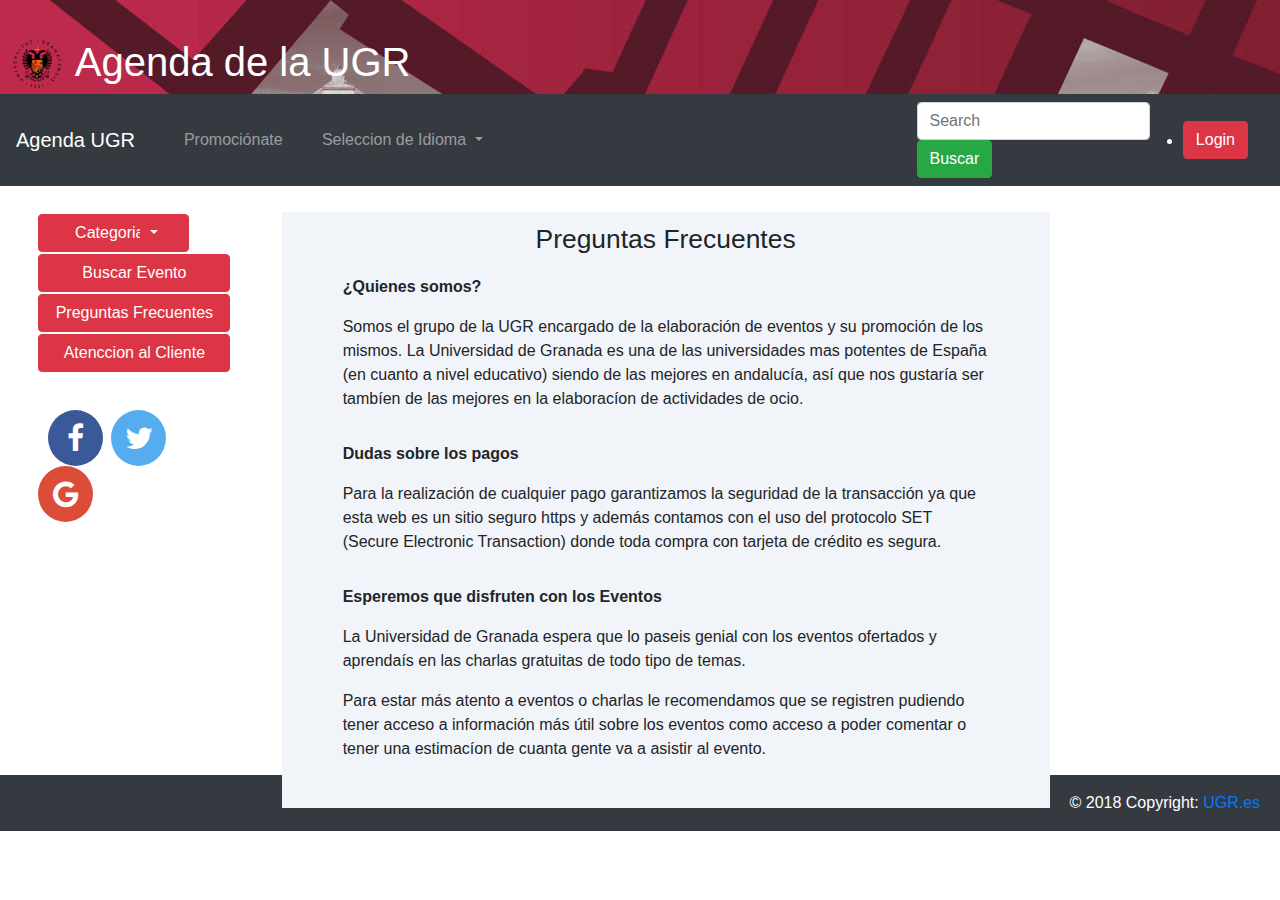
<file: PreguntasFrecuentes.html>
<!doctype html>
<html lang="en">
  <head>
    <!-- Required meta tags -->
    <meta charset="utf-8">
    <meta name="viewport" content="width=device-width, initial-scale=1, shrink-to-fit=no">

	<!-- Bootstrap CSS -->
		<link rel="stylesheet" href="https://cdnjs.cloudflare.com/ajax/libs/font-awesome/4.7.0/css/font-awesome.min.css">
		<link rel="stylesheet" href="css/bootstrap.css">
			<title>AgendaUGR</title>
		</head>
		<body>

		<header>
				<link rel="shortcut icon" href="/sites/default/files/favicon.ico" type="image/vnd.microsoft.icon">
				<img id="logo" src="./img/ugr.png" class="float-left">
				<h1>Agenda de la UGR</h1>
				<nav class="navbar navbar-expand-sm bg-dark navbar-dark">
					<!-- Brand -->
					<a class="navbar-brand" href="Index.html">Agenda UGR</a>

						<!-- Links -->
						<ul class="navbar-nav boton1">
							<li class="nav-item">
								<a class="nav-link" href="Promocionate.html">Promociónate</a>
							</li>

							<!-- Dropdown -->
							<li class="nav-item dropdown boton2">
								<a class="nav-link dropdown-toggle" href="#" id="navbardrop" data-toggle="dropdown">
									Seleccion de Idioma
								</a>
								<div class="dropdown-menu">
									<a class="dropdown-item" href="#">Español</a>
									<a class="dropdown-item" href="#">English</a>
									<a class="dropdown-item" href="#">Deutch</a>
								</div>
							</li>
						</ul>
						<form class="form-inline boton3" action="/action_page.php">
							<input class="form-control mr-sm-2" type="text" placeholder="Search">
							<button class="btn btn-success" type="submit">Buscar</button>
						</form>
						<li class="nav-item boton4">
								<a class="navbar-brand" href="Login.html">
								<button type="button" class="btn btn-danger">Login</button>
								</a>
						</li>
				</nav>
		</header>

		<!--Aside Menú Lateral-->
		<div class="menucentral">
			<aside class="menulateral">
				<ul class="nav flex-column">
						<li class="nav-item elemento">
							<div class="btn-group">
								<a href="Categorias.html">
									<Button type="button" class="btn btn-danger botonmenu1">Categorias</button>
								</a>
								<button type="button" class="btn btn-danger botonmenu2 dropdown-toggle dropdown-toggle-split" data-toggle="dropdown">
								</button>
								<div class="dropdown-menu">
									<a class="dropdown-item" href="#">Teatro y Cine</a>
									<a class="dropdown-item" href="#">Conciertos</a>
									<a class="dropdown-item" href="#">Académicos</a>
									<a class="dropdown-item" href="#">Turismo</a>
									<a class="dropdown-item" href="#">Deportes</a>
								</div>
							</div>
						</li>
						<li class="nav-item elemento">
								<a href="BuscarEvento.html">
										<button type="button" class="btn btn-danger btn-block">Buscar Evento</button>
								</a>
						</li>
						<li class="nav-item elemento">
								<a href="PreguntasFrecuentes.html">
								<button type="button" class="btn btn-danger btn-block">Preguntas Frecuentes</button>
								</a>
						</li>
						<li class="nav-item elemento">
								<a href="AtencionCliente.html">
								<button type="button" class="btn btn-danger btn-block">Atenccion al Cliente</button>
								</a>
						</li>
				</ul>

        <div class="botonessociales">
						<a href="https://facebook.com/" class="fa fa-facebook"></a>
						<a href="https://twitter.com/" class="fa fa-twitter"></a>
						<a href="https://google.com/" class="fa fa-google"></a>
				</div>

			</aside>

			<!--Menu Central donde se mostrarán los eventos-->
			<div class="menueventos">
				<div id="titulo">Preguntas Frecuentes</div>
				<div class="row preguntasfrecuentes">
						<div class="col-sm-11">
							<p><b>¿Quienes somos?</b></p>
							<p>Somos el grupo de la UGR encargado de la elaboración de eventos y
								su promoción de los mismos.

								La Universidad de Granada es una de las universidades mas potentes de España (en cuanto a nivel educativo) siendo de las
								mejores en andalucía, así que nos gustaría ser tambíen de las mejores en la elaboracíon de actividades de ocio.
							</p>
						</div>
				</div>
				<div class="row preguntasfrecuentes">
						<div class="col-sm-11">
								<p><b>Dudas sobre los pagos</b></p>
								<p>Para la realización de cualquier pago garantizamos la seguridad de la
									transacción ya que esta web es un sitio seguro https y además contamos con el
									uso del protocolo SET (Secure Electronic Transaction) donde toda compra con
									tarjeta de crédito es segura.
								</p>
							</div>
				</div>
				<div class="row preguntasfrecuentes last">
						<div class="col-sm-11">
								<p><b>Esperemos que disfruten con los Eventos</b></p>
								<p>La Universidad de Granada espera que lo paseis genial con los eventos ofertados y aprendaís en las charlas gratuitas de todo tipo de temas.
								</p>
								<p>
									Para estar más atento a eventos o charlas le recomendamos que se registren pudiendo tener acceso a
									información más útil sobre los eventos como acceso a poder comentar o tener una estimacíon de cuanta gente
									va a asistir al evento.
								</p>
							</div>
				</div>
			</div>
		</div>

		<footer class="footer4">
			<div class="footer-copyright text-center py-3">© 2018 Copyright:
				<a href="https://www.ugr.es"> UGR.es</a>
			</div>
		</footer>

    <!-- Optional JavaScript -->
    <!-- jQuery first, then Popper.js, then Bootstrap JS -->
    <script src="https://code.jquery.com/jquery-3.3.1.slim.min.js" integrity="sha384-q8i/X+965DzO0rT7abK41JStQIAqVgRVzpbzo5smXKp4YfRvH+8abtTE1Pi6jizo" crossorigin="anonymous"></script>
    <script src="https://cdnjs.cloudflare.com/ajax/libs/popper.js/1.14.7/umd/popper.min.js" integrity="sha384-UO2eT0CpHqdSJQ6hJty5KVphtPhzWj9WO1clHTMGa3JDZwrnQq4sF86dIHNDz0W1" crossorigin="anonymous"></script>
    <script src="https://stackpath.bootstrapcdn.com/bootstrap/4.3.1/js/bootstrap.min.js" integrity="sha384-JjSmVgyd0p3pXB1rRibZUAYoIIy6OrQ6VrjIEaFf/nJGzIxFDsf4x0xIM+B07jRM" crossorigin="anonymous"></script>
  </body>
</html>
</file>
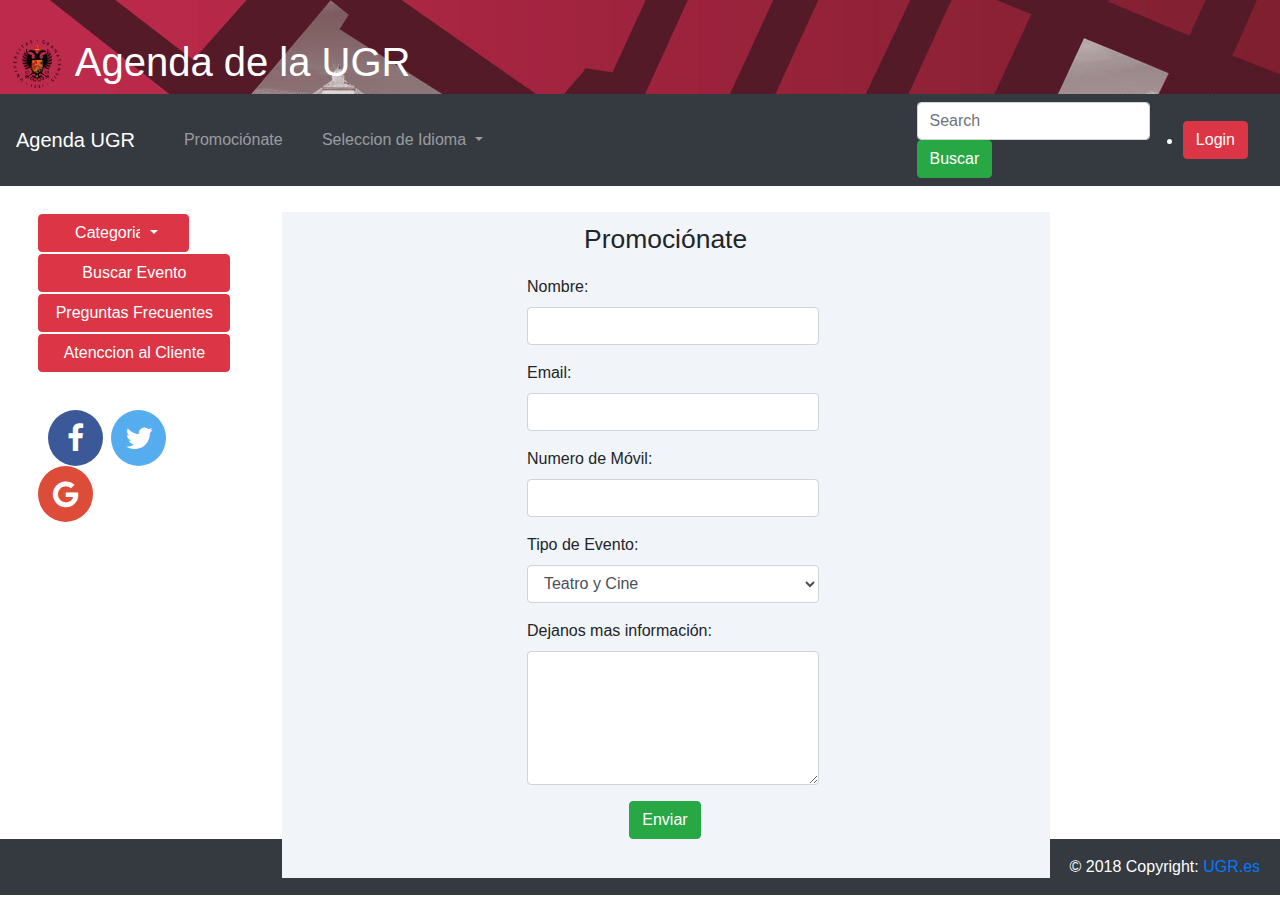
<file: Promocionate.html>
<!doctype html>
<html lang="en">
  <head>
    <!-- Required meta tags -->
    <meta charset="utf-8">
    <meta name="viewport" content="width=device-width, initial-scale=1, shrink-to-fit=no">

	<!-- Bootstrap CSS -->
		<link rel="stylesheet" href="https://cdnjs.cloudflare.com/ajax/libs/font-awesome/4.7.0/css/font-awesome.min.css">
		<link rel="stylesheet" href="css/bootstrap.css">
			<title>AgendaUGR</title>
		</head>
		<body>

		<header>
				<link rel="shortcut icon" href="/sites/default/files/favicon.ico" type="image/vnd.microsoft.icon">
				<img id="logo" src="./img/ugr.png" class="float-left">
				<h1>Agenda de la UGR</h1>
				<nav class="navbar navbar-expand-sm bg-dark navbar-dark">
					<!-- Brand -->
					<a class="navbar-brand" href="Index.html">Agenda UGR</a>

						<!-- Links -->
						<ul class="navbar-nav boton1">
							<li class="nav-item">
								<a class="nav-link" href="#">Promociónate</a>
							</li>

							<!-- Dropdown -->
							<li class="nav-item dropdown boton2">
								<a class="nav-link dropdown-toggle" href="#" id="navbardrop" data-toggle="dropdown">
									Seleccion de Idioma
								</a>
								<div class="dropdown-menu">
									<a class="dropdown-item" href="#">Español</a>
									<a class="dropdown-item" href="#">English</a>
									<a class="dropdown-item" href="#">Deutch</a>
								</div>
							</li>
						</ul>
						<form class="form-inline boton3" action="/action_page.php">
							<input class="form-control mr-sm-2" type="text" placeholder="Search">
							<button class="btn btn-success" type="submit">Buscar</button>
						</form>
						<li class="nav-item boton4">
							<a class="navbar-brand" href="Login.html">
								<button type="button" class="btn btn-danger">Login</button>
							</a>
						</li>
				</nav>
		</header>

		<!--Aside Menú Lateral-->
		<div class="menucentral">
			<aside class="menulateral">
				<ul class="nav flex-column">
						<li class="nav-item elemento">
							<div class="btn-group">
								<a href="Categorias.html">
									<Button type="button" class="btn btn-danger botonmenu1">Categorias</button>
								</a>
								<button type="button" class="btn btn-danger botonmenu2 dropdown-toggle dropdown-toggle-split" data-toggle="dropdown">
								</button>
								<div class="dropdown-menu">
									<a class="dropdown-item" href="#">Teatro y Cine</a>
									<a class="dropdown-item" href="#">Conciertos</a>
									<a class="dropdown-item" href="#">Académicos</a>
									<a class="dropdown-item" href="#">Turismo</a>
									<a class="dropdown-item" href="#">Deportes</a>
								</div>
							</div>
						</li>
						<li class="nav-item elemento">
								<a href="BuscarEvento.html">
										<button type="button" class="btn btn-danger btn-block">Buscar Evento</button>
								</a>
						</li>
						<li class="nav-item elemento">
								<a href="PreguntasFrecuentes.html">
								<button type="button" class="btn btn-danger btn-block">Preguntas Frecuentes</button>
								</a>
						</li>
						<li class="nav-item elemento">
								<a href="AtencionCliente.html">
								<button type="button" class="btn btn-danger btn-block">Atenccion al Cliente</button>
								</a>
						</li>
				</ul>

        <div class="botonessociales">
						<a href="https://facebook.com/" class="fa fa-facebook"></a>
						<a href="https://twitter.com/" class="fa fa-twitter"></a>
						<a href="https://google.com/" class="fa fa-google"></a>
				</div>

			</aside>

			<!--Menu Central donde se mostrarán los eventos-->
			<div class="menueventos">
				<div id="titulo">Promociónate</div>
				<div class="row buscarevento">
						<div class="col-sm-7">
								<div class="form-group">
										<label for="usr">Nombre:</label>
										<input type="text" class="form-control" id="usr">
								</div>
								<div class="form-group">
									<label for="usr">Email:</label>
									<input type="text" class="form-control" id="usr">
								</div>
								<div class="form-group">
										<label for="usr">Numero de Móvil:</label>
										<input type="text" class="form-control" id="usr">
									</div>
								<div class="form-group">
										<label for="sel1">Tipo de Evento:</label>
										<select class="form-control" id="sel1">
											<option>Teatro y Cine</option>
											<option>Academicos</option>
											<option>Deportivos</option>
											<option>Turísticos</option>
											<option>Conciertos</option>
											<option>Otro</option>
										</select>
								</div>
								<div class="form-group">
									<label for="comment">Dejanos mas información:</label>
									<textarea class="form-control" rows="5" id="comment"></textarea>
								</div>
								<div class="form-group buscar">
										<button type="button" class="btn btn-success">Enviar</button>
								</div>
						</div>
					</div>
			</div>
		</div>

		<footer class="footer5">
			<div class="footer-copyright text-center py-3">© 2018 Copyright:
				<a href="https://www.ugr.es"> UGR.es</a>
			</div>
		</footer>

    <!-- Optional JavaScript -->
    <!-- jQuery first, then Popper.js, then Bootstrap JS -->
    <script src="https://code.jquery.com/jquery-3.3.1.slim.min.js" integrity="sha384-q8i/X+965DzO0rT7abK41JStQIAqVgRVzpbzo5smXKp4YfRvH+8abtTE1Pi6jizo" crossorigin="anonymous"></script>
    <script src="https://cdnjs.cloudflare.com/ajax/libs/popper.js/1.14.7/umd/popper.min.js" integrity="sha384-UO2eT0CpHqdSJQ6hJty5KVphtPhzWj9WO1clHTMGa3JDZwrnQq4sF86dIHNDz0W1" crossorigin="anonymous"></script>
    <script src="https://stackpath.bootstrapcdn.com/bootstrap/4.3.1/js/bootstrap.min.js" integrity="sha384-JjSmVgyd0p3pXB1rRibZUAYoIIy6OrQ6VrjIEaFf/nJGzIxFDsf4x0xIM+B07jRM" crossorigin="anonymous"></script>
  </body>
</html>
</file>
